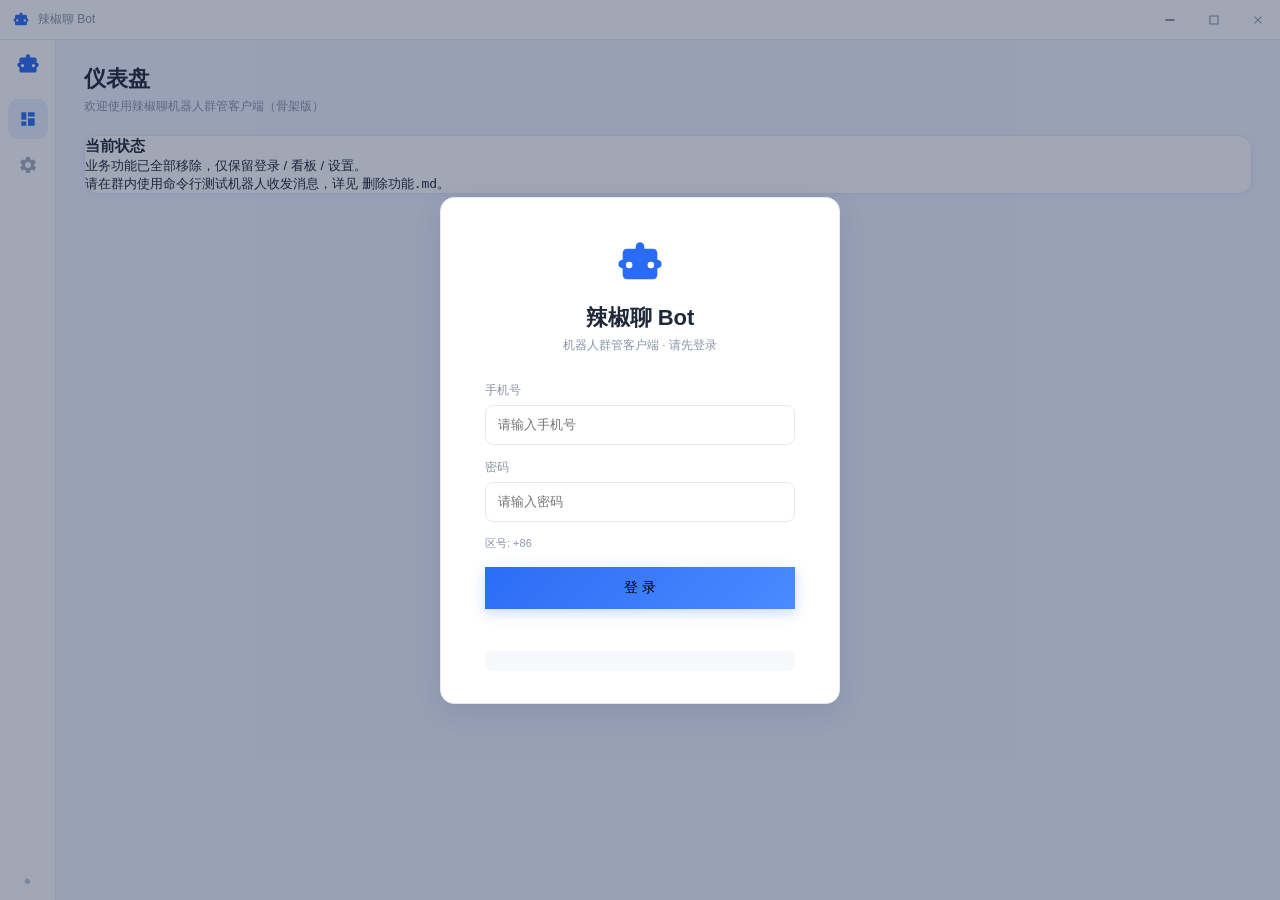
<file: src/webui/index.html>
<!DOCTYPE html>
<html lang="zh-CN">
<head>
<meta charset="utf-8">
<meta name="viewport" content="width=device-width, initial-scale=1.0">
<title>辣椒聊 Bot</title>
<link rel="stylesheet" href="style.css">
</head>
<body>
<div class="app">
  <!-- 自定义标题栏 -->
  <div class="titlebar pywebview-drag-region">
    <div class="tb-left">
      <svg class="tb-logo" viewBox="0 0 24 24"><path d="M12 2a2 2 0 0 1 2 2v1h4a2 2 0 0 1 2 2v3a2 2 0 0 1 2 2 2 2 0 0 1-2 2v3a2 2 0 0 1-2 2H6a2 2 0 0 1-2-2v-3a2 2 0 0 1-2-2 2 2 0 0 1 2-2V7a2 2 0 0 1 2-2h4V4a2 2 0 0 1 2-2zm-5 9a1.5 1.5 0 1 0 0 3 1.5 1.5 0 0 0 0-3zm10 0a1.5 1.5 0 1 0 0 3 1.5 1.5 0 0 0 0-3zM7 15h10v2H7v-2z"/></svg>
      <span class="tb-title">辣椒聊 Bot</span>
    </div>
    <div class="tb-right">
      <button class="tb-btn" id="minBtn" title="最小化"><svg viewBox="0 0 24 24"><path d="M5 11h14v2H5z"/></svg></button>
      <button class="tb-btn" id="maxBtn" title="最大化"><svg viewBox="0 0 24 24"><path d="M5 5h14v14H5z"/></svg></button>
      <button class="tb-btn tb-close" id="closeBtn" title="关闭"><svg viewBox="0 0 24 24"><path d="M6 6l12 12M18 6L6 18"/></svg></button>
    </div>
  </div>

  <div class="main">
    <!-- 左侧导航 -->
    <nav class="sidebar">
      <div class="logo">
        <svg viewBox="0 0 24 24"><path d="M12 2a2 2 0 0 1 2 2v1h4a2 2 0 0 1 2 2v3a2 2 0 0 1 2 2 2 2 0 0 1-2 2v3a2 2 0 0 1-2 2H6a2 2 0 0 1-2-2v-3a2 2 0 0 1-2-2 2 2 0 0 1 2-2V7a2 2 0 0 1 2-2h4V4a2 2 0 0 1 2-2zm-5 9a1.5 1.5 0 1 0 0 3 1.5 1.5 0 0 0 0-3zm10 0a1.5 1.5 0 1 0 0 3 1.5 1.5 0 0 0 0-3zM7 15h10v2H7v-2z"/></svg>
      </div>
      <div class="nav-items">
        <button class="nav-item active" data-page="dashboard" title="首页">
          <svg viewBox="0 0 24 24"><path d="M4 13h6V4H4zm0 7h6v-5H4zm8 0h8v-9h-8zm0-11h8V4h-8z"/></svg>
        </button>
        <button class="nav-item" data-page="settings" title="设置">
          <svg viewBox="0 0 24 24"><path d="M19.14 12.94a7.5 7.5 0 0 0 0-1.88l2.03-1.58a.5.5 0 0 0 .12-.64l-1.92-3.32a.5.5 0 0 0-.61-.22l-2.39.96a7.3 7.3 0 0 0-1.62-.94l-.36-2.54a.5.5 0 0 0-.5-.42h-3.85a.5.5 0 0 0-.5.42l-.36 2.54a7.3 7.3 0 0 0-1.62.94l-2.39-.96a.5.5 0 0 0-.61.22L2.75 8.84a.5.5 0 0 0 .12.64l2.03 1.58a7.5 7.5 0 0 0 0 1.88l-2.03 1.58a.5.5 0 0 0-.12.64l1.92 3.32a.5.5 0 0 0 .61.22l2.39-.96c.5.39 1.04.7 1.62.94l.36 2.54a.5.5 0 0 0 .5.42h3.85a.5.5 0 0 0 .5-.42l.36-2.54c.58-.24 1.12-.55 1.62-.94l2.39.96a.5.5 0 0 0 .61-.22l1.92-3.32a.5.5 0 0 0-.12-.64zM12 15.5A3.5 3.5 0 1 1 15.5 12 3.5 3.5 0 0 1 12 15.5z"/></svg>
        </button>
      </div>
      <div class="nav-bottom" id="navStatus" title="未连接">●</div>
    </nav>

    <!-- ========== 仪表盘（骨架版） ========== -->
    <div class="page" id="page-dashboard">
      <div class="page-inner">
        <div class="page-head">
          <h1>仪表盘</h1>
          <p class="page-sub" id="dashWelcome">欢迎使用辣椒聊机器人群管客户端（骨架版）</p>
        </div>
        <div class="dash-card">
          <h3>当前状态</h3>
          <p>业务功能已全部移除，仅保留登录 / 看板 / 设置。</p>
          <p>请在群内使用命令行测试机器人收发消息，详见 <code>删除功能.md</code>。</p>
        </div>
      </div>
    </div>

    <!-- ========== 设置页 ========== -->
    <div class="page hidden" id="page-settings">
      <div class="page-inner">
        <div class="page-head">
          <h1>设置</h1>
          <p class="page-sub">客户端配置</p>
        </div>
        <div class="dash-card settings-card">
          <div class="cfg-row">
            <div><h3>当前账号</h3><p id="setAccount">未登录</p></div>
            <button class="btn danger" id="logoutBtn">退出登录</button>
          </div>
        </div>
        <div class="dash-card settings-card">
          <div class="cfg-row">
            <div><h3>关于</h3><p>辣椒聊 Bot 群管客户端 · v2.0</p></div>
          </div>
        </div>
      </div>
    </div>
  </div>
</div>

<div id="smsModal" class="modal hidden">
  <div class="modal-box">
    <h3>设备切换确认</h3>
    <p id="smsHint">短信验证码已发送到手机</p>
    <input id="smsInput" placeholder="请输入6位验证码" autocomplete="off">
    <div class="modal-btns">
      <button class="btn primary" id="smsOk">确认</button>
      <button class="btn" id="smsCancel">取消</button>
    </div>
  </div>
</div>

<div id="loginModal" class="modal">
  <div class="login-card modal-login">
    <div class="login-logo">
      <svg viewBox="0 0 24 24"><path d="M12 2a2 2 0 0 1 2 2v1h4a2 2 0 0 1 2 2v3a2 2 0 0 1 2 2 2 2 0 0 1-2 2v3a2 2 0 0 1-2 2H6a2 2 0 0 1-2-2v-3a2 2 0 0 1-2-2 2 2 0 0 1 2-2V7a2 2 0 0 1 2-2h4V4a2 2 0 0 1 2-2zm-5 9a1.5 1.5 0 1 0 0 3 1.5 1.5 0 0 0 0-3zm10 0a1.5 1.5 0 1 0 0 3 1.5 1.5 0 0 0 0-3zM7 15h10v2H7v-2z"/></svg>
    </div>
    <h1 class="login-title">辣椒聊 Bot</h1>
    <p class="login-sub">机器人群管客户端 · 请先登录</p>
    <div class="field">
      <label>手机号</label>
      <input id="phoneInput" placeholder="请输入手机号" autocomplete="off">
    </div>
    <div class="field">
      <label>密码</label>
      <input id="pwdInput" type="password" placeholder="请输入密码">
    </div>
    <p class="area">区号: +86</p>
    <button id="loginBtn" class="btn-primary btn-block">登 录</button>
    <div id="loginStatus" class="login-status"></div>
    <pre id="loginLog" class="login-log"></pre>
  </div>
</div>

<!-- 独立验证码模态框（大尺寸，滑块完整显示） -->
<div id="captchaModal" class="modal hidden">
  <div class="captcha-modal-box">
    <div class="captcha-modal-head">
      <div>
        <h3 id="captchaModalTitle">安全验证</h3>
        <p id="captchaHint">请完成下方滑块验证</p>
      </div>
      <button class="btn sm" id="captchaDoneBtn">已完成验证，继续</button>
    </div>
    <iframe id="captchaFrame" class="captcha-frame hidden" sandbox="allow-scripts allow-same-origin"></iframe>
    <div id="captchaHost" class="captcha-host"></div>
    <div class="captcha-modal-foot">
      <span id="captchaStatus" class="captcha-status"></span>
    </div>
  </div>
</div>

<script src="app.js"></script>
</body>
</html>
</file>
<file: src/webui/style.css>
:root {
  --bg: #f0f4ff;
  --sidebar-bg: #ffffff;
  --panel-bg: #ffffff;
  --panel-border: #e3e9f3;
  --card-bg: #ffffff;
  --card-hover: #f0f5ff;
  --card-active: #e8f0ff;
  --text: #1f2937;
  --text-dim: #8a94a6;
  --accent: #2b6cf6;
  --accent-dark: #1f57d1;
  --accent-light: #e8f0ff;
  --danger: #f04438;
  --success: #12b76a;
  --warning: #f79009;
  --radius: 8px;
  --radius-lg: 14px;
  --shadow: 0 2px 10px rgba(43, 108, 246, 0.06);
  --shadow-lg: 0 8px 28px rgba(15, 40, 90, 0.12);
}

* { margin: 0; padding: 0; box-sizing: border-box; }

html, body { height: 100%; overflow: hidden; }

body {
  font-family: -apple-system, "Segoe UI", "PingFang SC", "Microsoft YaHei", sans-serif;
  background: var(--bg);
  color: var(--text);
  font-size: 13px;
  -webkit-font-smoothing: antialiased;
  user-select: none;
}

.app { display: flex; flex-direction: column; height: 100vh; }

/* ===== 自定义标题栏（frameless 一体） ===== */
.titlebar {
  height: 40px;
  background: var(--sidebar-bg);
  border-bottom: 1px solid var(--panel-border);
  display: flex;
  align-items: center;
  justify-content: space-between;
  flex-shrink: 0;
}
.tb-left { display: flex; align-items: center; gap: 8px; padding-left: 12px; }
.tb-logo { width: 18px; height: 18px; fill: var(--accent); }
.tb-title { font-size: 12px; font-weight: 500; color: var(--text-dim); }
.tb-right { display: flex; height: 100%; }
.tb-btn {
  width: 44px; height: 100%;
  border: none; background: transparent;
  display: flex; align-items: center; justify-content: center;
  cursor: pointer;
  transition: background .12s;
}
.tb-btn svg { width: 14px; height: 14px; fill: none; stroke: var(--text-dim); stroke-width: 1.8; }
.tb-btn:hover { background: var(--card-hover); }
.tb-btn:hover svg { stroke: var(--text); }
.tb-close:hover { background: var(--danger); }
.tb-close:hover svg { stroke: #fff; }

/* ===== 主体 ===== */
.main { flex: 1; display: flex; min-height: 0; }

/* ===== 左侧导航栏 ===== */
.sidebar {
  width: 56px;
  background: var(--sidebar-bg);
  border-right: 1px solid var(--panel-border);
  display: flex;
  flex-direction: column;
  align-items: center;
  padding: 12px 0;
  flex-shrink: 0;
}
.logo { margin-bottom: 18px; }
.logo svg { width: 26px; height: 26px; fill: var(--accent); }
.nav-items { display: flex; flex-direction: column; gap: 6px; flex: 1; }
.nav-item {
  width: 40px; height: 40px;
  border: none; border-radius: 10px;
  background: transparent;
  display: flex; align-items: center; justify-content: center;
  cursor: pointer; transition: all .15s;
}
.nav-item svg { width: 20px; height: 20px; fill: #a7b0bf; transition: fill .15s; }
.nav-item:hover { background: var(--card-hover); }
.nav-item:hover svg { fill: var(--accent); }
.nav-item.active { background: var(--accent-light); }
.nav-item.active svg { fill: var(--accent); }
.nav-bottom { color: #c2c9d4; font-size: 13px; }
.nav-bottom.on { color: var(--success); }

/* ===== 页面容器 ===== */
.page { flex: 1; display: flex; min-width: 0; }
.hidden { display: none !important; }
.page-inner { flex: 1; overflow-y: auto; padding: 24px 28px; }
.page-head { margin-bottom: 20px; }
.page-head h1 { font-size: 22px; font-weight: 600; }
.page-sub { font-size: 12px; color: var(--text-dim); margin-top: 4px; }

/* ===== 仪表盘 ===== */
.stat-grid { display: grid; grid-template-columns: repeat(4, 1fr); gap: 14px; margin-bottom: 20px; }
.stat-card { background: var(--card-bg); border: 1px solid var(--panel-border);
  border-radius: var(--radius-lg); padding: 18px; display: flex; align-items: center; gap: 14px;
  box-shadow: var(--shadow); }
.stat-icon { width: 46px; height: 46px; border-radius: 12px; display: flex;
  align-items: center; justify-content: center; flex-shrink: 0; }
.stat-icon svg { width: 22px; height: 22px; fill: #fff; }
.stat-icon.blue { background: linear-gradient(135deg, #2b6cf6, #6aa5ff); }
.stat-icon.green { background: linear-gradient(135deg, #12b76a, #4ade80); }
.stat-icon.orange { background: linear-gradient(135deg, #f79009, #fbbf24); }
.stat-icon.red { background: linear-gradient(135deg, #f04438, #f97066); }
.stat-num { font-size: 24px; font-weight: 700; line-height: 1.1; }
.stat-label { font-size: 12px; color: var(--text-dim); margin-top: 2px; }

.dash-cols { display: grid; grid-template-columns: 1fr 1.4fr; gap: 14px; }
.dash-card { background: var(--card-bg); border: 1px solid var(--panel-border);
  border-radius: var(--radius-lg); box-shadow: var(--shadow); overflow: hidden; }
.dash-card-head { display: flex; align-items: center; justify-content: space-between;
  padding: 14px 16px; border-bottom: 1px solid var(--panel-border); }
.dash-card-head h3 { font-size: 14px; font-weight: 600; }
.link-btn { border: none; background: none; color: var(--accent); font-size: 12px; cursor: pointer; }
.link-btn:hover { text-decoration: underline; }
.msg-feed { max-height: 420px; overflow-y: auto; padding: 10px 12px; }
.feed-msg { display: flex; gap: 10px; padding: 8px 6px; border-radius: var(--radius); }
.feed-msg:hover { background: var(--card-hover); }
.feed-msg .feed-avatar { width: 32px; height: 32px; border-radius: 50%; flex-shrink: 0;
  background: linear-gradient(135deg, var(--accent), #6aa5ff); color: #fff;
  display: flex; align-items: center; justify-content: center; font-size: 13px; font-weight: 500; }
.feed-msg .feed-body { min-width: 0; }
.feed-msg .feed-meta { display: flex; gap: 8px; align-items: baseline; }
.feed-msg .feed-name { font-size: 12px; font-weight: 600; }
.feed-msg .feed-group { font-size: 11px; color: var(--accent); }
.feed-msg .feed-content { font-size: 12px; color: var(--text); white-space: nowrap;
  overflow: hidden; text-overflow: ellipsis; max-width: 320px; }

/* ===== 登录页 ===== */
.login-wrap { flex: 1; display: flex; align-items: center; justify-content: center;
  background: linear-gradient(135deg, #eef4ff 0%, #f7faff 55%, #ffffff 100%); }
.login-card {
  width: 400px;
  background: var(--card-bg);
  border-radius: var(--radius-lg);
  box-shadow: var(--shadow-lg);
  border: 1px solid var(--panel-border);
  padding: 40px 44px 32px;
  text-align: center;
}
.login-logo { margin-bottom: 10px; }
.login-logo svg { width: 52px; height: 52px; fill: var(--accent); }
.login-title { font-size: 22px; font-weight: 600; margin-bottom: 4px; }
.login-sub { color: var(--text-dim); font-size: 12px; margin-bottom: 28px; }
.field { text-align: left; margin-bottom: 14px; }
.field label { display: block; font-size: 12px; color: var(--text-dim); margin-bottom: 6px; }
input, select {
  width: 100%;
  height: 40px;
  border: 1px solid var(--panel-border);
  border-radius: var(--radius);
  padding: 0 12px;
  font-size: 13px;
  background: var(--card-bg);
  color: var(--text);
  outline: none;
  transition: border-color .15s, box-shadow .15s;
}
input:focus, select:focus { border-color: var(--accent); box-shadow: 0 0 0 3px rgba(43,108,246,.12); }
.area { text-align: left; font-size: 11px; color: var(--text-dim); margin-bottom: 16px; }
.login-status { min-height: 18px; font-size: 12px; margin-top: 12px; }
.login-status.ok { color: var(--success); }
.login-status.err { color: var(--danger); }
.login-log {
  margin-top: 12px;
  background: #f6f8fc;
  border-radius: var(--radius);
  padding: 10px 12px;
  font-size: 11px;
  line-height: 1.6;
  color: var(--text-dim);
  text-align: left;
  max-height: 140px;
  overflow: auto;
  white-space: pre-wrap;
  user-select: text;
}

/* ===== 按钮 ===== */
.btn {
  height: 34px;
  padding: 0 14px;
  border: 1px solid var(--panel-border);
  border-radius: var(--radius);
  background: var(--card-bg);
  color: var(--text);
  font-size: 13px;
  cursor: pointer;
  transition: all .15s;
  white-space: nowrap;
}
.btn:hover { background: var(--card-hover); }
.btn.primary { background: var(--accent); border-color: var(--accent); color: #fff; }
.btn.primary:hover { background: var(--accent-dark); }
.btn.danger { color: var(--danger); border-color: rgba(240,68,56,.3); }
.btn.danger:hover { background: rgba(240,68,56,.06); }
.btn.sm { height: 28px; padding: 0 10px; font-size: 12px; }
.btn-block { width: 100%; height: 42px; font-size: 14px; font-weight: 500;
  background: linear-gradient(135deg, var(--accent), #4a8bff); border: none; box-shadow: 0 4px 12px rgba(43,108,246,.25); }
.btn-block:hover { background: linear-gradient(135deg, var(--accent-dark), var(--accent)); }
.btn:disabled { opacity: .5; cursor: not-allowed; }
.icon-btn {
  width: 30px; height: 30px;
  border: none; border-radius: var(--radius);
  background: transparent;
  display: flex; align-items: center; justify-content: center;
  cursor: pointer;
}
.icon-btn svg { width: 16px; height: 16px; fill: var(--text-dim); }
.icon-btn:hover { background: var(--card-hover); }
.icon-btn:hover svg { fill: var(--accent); }

/* ===== 列表面板 ===== */
.list-panel {
  width: 260px;
  background: var(--panel-bg);
  border-right: 1px solid var(--panel-border);
  display: flex;
  flex-direction: column;
  flex-shrink: 0;
}
.panel-header { display: flex; align-items: center; justify-content: space-between; padding: 16px 14px 10px; }
.panel-title { font-size: 15px; font-weight: 600; }
.search-box { padding: 0 12px 10px; }
.search-box input { height: 32px; font-size: 12px; background: var(--bg); }
.list { flex: 1; overflow-y: auto; padding: 4px 8px 12px; }
.list.rows { padding: 4px 12px 12px; }

.list-item {
  display: flex; align-items: center;
  padding: 10px 12px;
  border-radius: var(--radius);
  cursor: pointer;
  margin-bottom: 2px;
  transition: background .12s;
}
.list-item:hover { background: var(--card-hover); }
.list-item.active { background: var(--card-active); }
.list-item .avatar {
  width: 36px; height: 36px;
  border-radius: 50%;
  background: linear-gradient(135deg, var(--accent), #6aa5ff);
  color: #fff;
  display: flex; align-items: center; justify-content: center;
  font-size: 15px; font-weight: 500;
  flex-shrink: 0; margin-right: 10px;
}
.list-item .item-body { flex: 1; min-width: 0; }
.list-item .item-title { font-size: 13px; font-weight: 500; white-space: nowrap; overflow: hidden; text-overflow: ellipsis; }
.list-item .item-sub { font-size: 11px; color: var(--text-dim); white-space: nowrap; overflow: hidden; text-overflow: ellipsis; }
.list-item .item-tag { font-size: 11px; padding: 2px 8px; border-radius: 10px; flex-shrink: 0; }
.list-item .item-tag.role-owner { color: var(--warning); background: rgba(247,144,9,.12); }
.list-item .item-tag.role-admin { color: var(--accent); background: var(--accent-light); }
.list-item .item-tag.role-member { color: var(--text-dim); background: var(--bg); }

/* ===== 主面板 ===== */
.main-panel { flex: 1; display: flex; flex-direction: column; min-width: 0; }
.detail-header { padding: 18px 20px 12px; border-bottom: 1px solid var(--panel-border);
  display: flex; align-items: center; justify-content: space-between; }
.detail-header h2 { font-size: 18px; font-weight: 600; }
.detail-sub { font-size: 12px; color: var(--text-dim); margin-top: 2px; }

/* Tab 栏 */
.tab-bar { display: flex; gap: 4px; padding: 0 16px; border-bottom: 1px solid var(--panel-border); }
.tab { border: none; background: transparent; padding: 12px 14px; font-size: 13px;
  color: var(--text-dim); cursor: pointer; position: relative; transition: color .15s; }
.tab:hover { color: var(--text); }
.tab.active { color: var(--accent); font-weight: 500; }
.tab.active::after { content: ""; position: absolute; left: 10px; right: 10px; bottom: -1px;
  height: 2px; background: var(--accent); border-radius: 1px; }
.tab-content { flex: 1; overflow-y: auto; }
.tab-pane { display: none; height: 100%; }
.tab-pane.active { display: flex; flex-direction: column; }
.pane-toolbar { display: flex; gap: 8px; align-items: center; padding: 12px 16px;
  border-bottom: 1px solid var(--panel-border); flex-wrap: wrap; }
.in-sm { width: 110px !important; height: 36px; }
.in-md { width: 200px !important; height: 36px; }

/* 行条目 */
.row-item { display: flex; align-items: center; padding: 10px 14px; border-radius: var(--radius);
  cursor: pointer; margin-bottom: 2px; transition: background .12s; }
.row-item:hover { background: var(--card-hover); }
.row-item.active { background: var(--card-active); }
.row-item .avatar { width: 34px; height: 34px; border-radius: 50%;
  background: linear-gradient(135deg, var(--accent), #6aa5ff); color: #fff;
  display: flex; align-items: center; justify-content: center; font-size: 14px; font-weight: 500;
  flex-shrink: 0; margin-right: 10px; }
.row-item .row-main { flex: 1; min-width: 0; }
.row-item .row-title { font-size: 13px; font-weight: 500; white-space: nowrap; overflow: hidden; text-overflow: ellipsis; }
.row-item .row-sub { font-size: 11px; color: var(--text-dim); white-space: nowrap; overflow: hidden; text-overflow: ellipsis; }
.row-item .row-extra { flex-shrink: 0; margin-left: 8px; }

.empty-hint { padding: 40px 0; text-align: center; color: var(--text-dim); font-size: 12px; }

/* ===== 监测配置卡片 ===== */
.cfg-cards { padding: 16px; display: flex; flex-direction: column; gap: 12px; }
.cfg-card { background: var(--card-bg); border: 1px solid var(--panel-border);
  border-radius: var(--radius-lg); padding: 16px 18px; }
.cfg-row { display: flex; align-items: center; justify-content: space-between; gap: 16px; }
.cfg-row h3 { font-size: 14px; font-weight: 600; margin-bottom: 4px; }
.cfg-row p { font-size: 12px; color: var(--text-dim); }
.cfg-subrow { display: flex; gap: 8px; align-items: center; margin-top: 14px; }
.cfg-subrow input { flex: 1; height: 36px; font-size: 12px; }
.exp-status { font-size: 12px; color: var(--warning); }

/* ===== 开关 ===== */
.switch { position: relative; display: inline-block; width: 44px; height: 24px; flex-shrink: 0; }
.switch input { opacity: 0; width: 0; height: 0; }
.switch span { position: absolute; inset: 0; background: #d8dee9; border-radius: 24px; cursor: pointer; transition: background .2s; }
.switch span::before { content: ""; position: absolute; left: 3px; top: 3px; width: 18px; height: 18px;
  background: #fff; border-radius: 50%; transition: transform .2s; box-shadow: 0 1px 2px rgba(0,0,0,.2); }
.switch input:checked + span { background: var(--accent); }
.switch input:checked + span::before { transform: translateX(20px); }

/* ===== 监控中心 ===== */
.chat-panel { background: var(--bg); }
.chat-header { border-bottom: 1px solid var(--panel-border); }
.chat-status { font-size: 13px; color: var(--text-dim); }
.chat-status.on { color: var(--success); }
.chat-stat { font-size: 12px; color: var(--text-dim); }
.chat-area { flex: 1; overflow-y: auto; padding: 16px 20px; }
.chat-empty { text-align: center; color: var(--text-dim); font-size: 12px; margin-top: 80px; }

.msg { display: flex; margin-bottom: 12px; }
.msg .msg-avatar { width: 36px; height: 36px; border-radius: 50%;
  background: linear-gradient(135deg, var(--accent), #6aa5ff); color: #fff;
  display: flex; align-items: center; justify-content: center; font-size: 14px; font-weight: 500; flex-shrink: 0; }
.msg .msg-body { margin-left: 10px; min-width: 0; max-width: 72%; }
.msg .msg-meta { display: flex; align-items: baseline; gap: 8px; margin-bottom: 3px; }
.msg .msg-name { font-size: 12px; font-weight: 600; color: var(--text); }
.msg .msg-group { font-size: 11px; color: var(--accent); }
.msg .msg-time { font-size: 11px; color: var(--text-dim); }
.msg .msg-bubble { background: var(--card-bg); border-radius: 4px 12px 12px 12px;
  box-shadow: var(--shadow); padding: 9px 12px; font-size: 13px; line-height: 1.5;
  word-break: break-word; white-space: pre-wrap; user-select: text; }

/* 独立验证码模态框 */
.captcha-modal-box {
  width: 480px;
  background: var(--card-bg);
  border-radius: var(--radius-lg);
  box-shadow: var(--shadow-lg);
  border: 1px solid var(--panel-border);
  overflow: hidden;
}
.captcha-modal-head {
  display: flex; align-items: center; justify-content: space-between;
  padding: 16px 20px 12px;
  border-bottom: 1px solid var(--panel-border);
}
.captcha-modal-head h3 { font-size: 16px; font-weight: 600; }
.captcha-modal-head p { font-size: 12px; color: var(--text-dim); margin-top: 2px; }
.captcha-frame { width: 100%; height: 360px; border: none; background: #fff; display: block; }
.captcha-host { min-height: 200px; background: #fff; }
.captcha-modal-foot { padding: 10px 20px; border-top: 1px solid var(--panel-border); }
.captcha-status { font-size: 12px; color: var(--text-dim); }

/* ===== 模态框 ===== */
.modal { position: fixed; inset: 0; background: rgba(20,35,70,.4); display: flex;
  align-items: center; justify-content: center; z-index: 100; }
#smsModal, #captchaModal { z-index: 200; }
.modal-box { width: 380px; background: var(--card-bg); border-radius: var(--radius-lg);
  padding: 28px 32px 24px; box-shadow: var(--shadow-lg); }
.modal-box h3 { font-size: 16px; margin-bottom: 8px; }
.modal-box p { font-size: 12px; color: var(--text-dim); margin-bottom: 14px; }
.modal-box input { margin-bottom: 16px; }
.modal-btns { display: flex; gap: 10px; justify-content: flex-end; }

/* 滚动条 */
::-webkit-scrollbar { width: 8px; }
::-webkit-scrollbar-thumb { background: #d3d9e6; border-radius: 4px; }
::-webkit-scrollbar-thumb:hover { background: #b9c1d2; }
::-webkit-scrollbar-track { background: transparent; }
</file>
